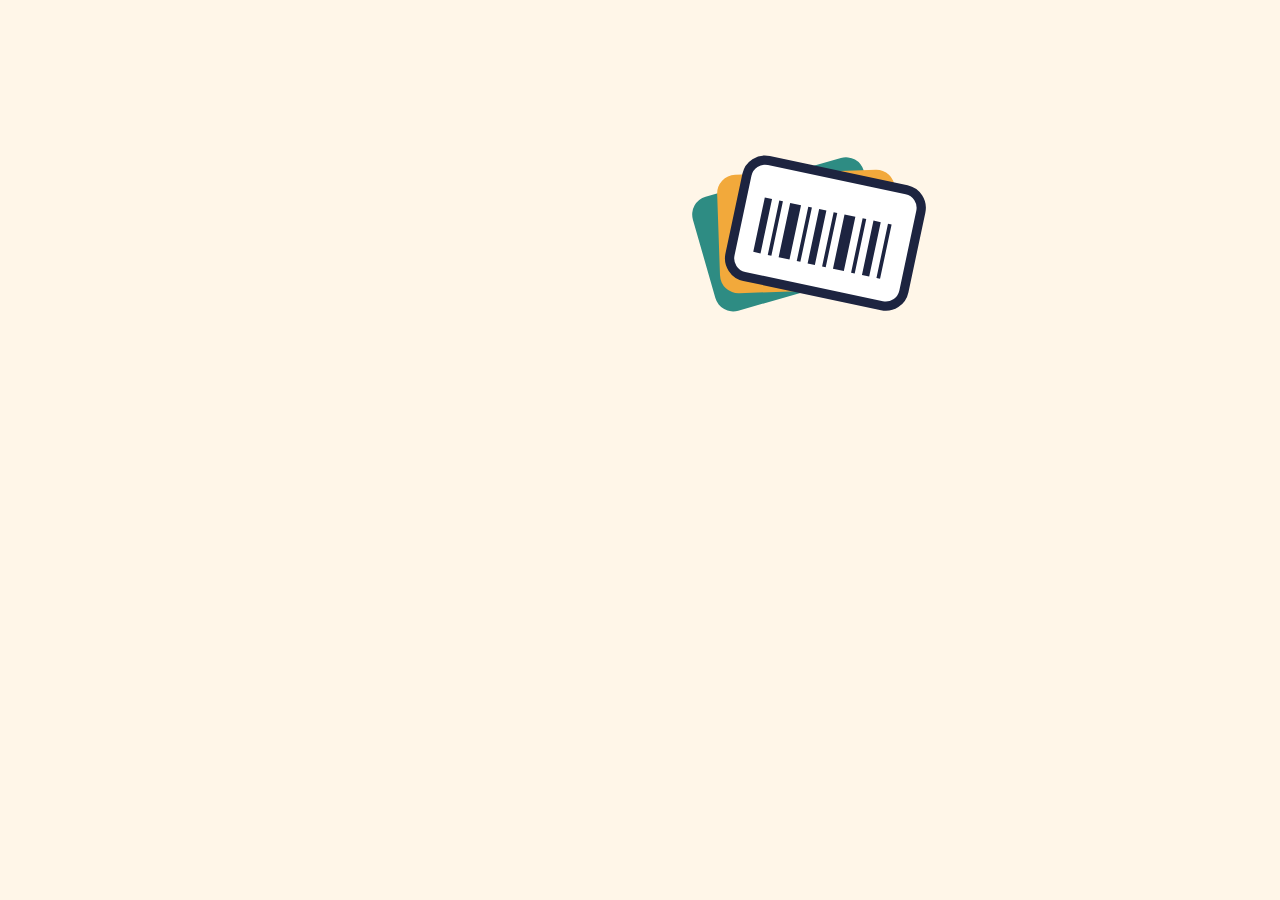
<file: branding/feature-graphic.html>
<!doctype html>
<!-- Play/F-Droid feature graphic, 1024 × 500 (visual identity spec §7.1).
     render.sh opens it as feature-graphic.html?locale=fr-FR (or en-US). -->
<html>
<head>
<meta charset="utf-8">
<title>Encarté feature graphic</title>
<style>
  /* The app's own font file: no network access, no system font. */
  @font-face { font-family: Nunito; src: url("../app/src/main/res/font/nunito.ttf"); font-weight: 200 1000; }
  html, body { margin: 0; width: 1024px; height: 500px; overflow: hidden; background: #FFF6E8; }
  svg { display: block; }
  text { font-family: Nunito; }
</style>
</head>
<body>
<svg width="1024" height="500" viewBox="0 0 1024 500">
  <rect width="1024" height="500" fill="#FFF6E8"/>
  <text id="line1" x="64" y="205" font-weight="900" font-size="54" fill="#1D2440"></text>
  <text id="line2" x="64" y="270" font-weight="900" font-size="54" fill="#1D2440"></text>
  <text id="subtitle" x="66" y="330" font-weight="700" font-size="24" fill="#2E8C83"></text>
  <!-- Same geometry as app/src/main/res/drawable/illustration_card_fan.xml: change both together. -->
  <svg x="610" y="40" width="400" height="420" viewBox="0 0 108 90">
    <rect x="30" y="24" width="48" height="32" rx="5" fill="#2E8C83" transform="rotate(-16 54 60)"/>
    <rect x="30" y="24" width="48" height="32" rx="5" fill="#F2A93B" transform="rotate(-2 54 60)"/>
    <g transform="rotate(12 54 60)">
      <rect x="30" y="24" width="48" height="32" rx="5" fill="#FFFFFF" stroke="#1D2440" stroke-width="2.5"/>
      <path fill="#1D2440" d="M36,34h2v15h-2z M40,34h1v15h-1z M43,34h3v15h-3z M48,34h1v15h-1z M51,34h2v15h-2z M55,34h1v15h-1z M58,34h3v15h-3z M63,34h1v15h-1z M66,34h2v15h-2z M70,34h1v15h-1z"/>
    </g>
  </svg>
</svg>
<script>
  const TEXTS = {
    "fr-FR": ["Vos cartes de fidélité.", "Rien d'autre.", "Hors-ligne · Sans compte · Libre"],
    "en-US": ["Your loyalty cards.", "Nothing else.", "Offline · No account · Open source"],
  };
  const root = document.documentElement;
  const texts = TEXTS[new URLSearchParams(location.search).get("locale")];
  if (!texts) {
    root.dataset.ready = "unknown-locale";
  } else {
    ["line1", "line2", "subtitle"].forEach((id, i) => { document.getElementById(id).textContent = texts[i]; });
    // render.sh refuses the image unless the bundled font really loaded: a fallback font would pass silently.
    Promise.all([document.fonts.load("900 54px Nunito"), document.fonts.load("700 24px Nunito")]).then(
      sets => { root.dataset.ready = sets.every(faces => faces.length > 0) ? "ok" : "missing-font"; },
      () => { root.dataset.ready = "missing-font"; });
  }
</script>
</body>
</html>
</file>
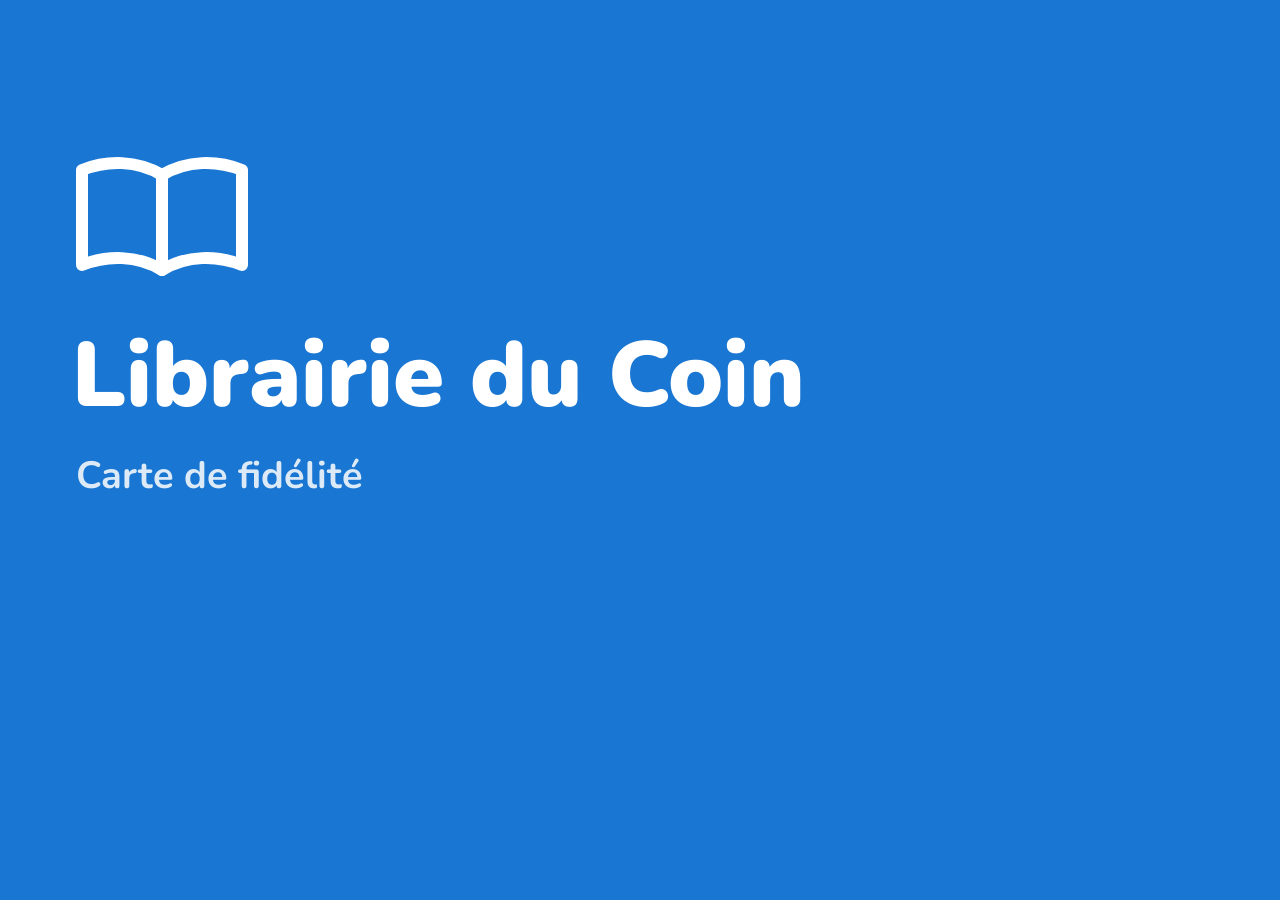
<file: branding/demo/card-face.html>
<!doctype html>
<!-- Fictional card face shown to the emulator camera for store screenshot 3 (spec §7.3).
     Logo side only, no barcode: the scanner must not decode it and navigate away. -->
<html>
<head>
<meta charset="utf-8">
<title>Librairie du Coin card face</title>
<style>
  @font-face { font-family: Nunito; src: url("../../app/src/main/res/font/nunito.ttf"); font-weight: 200 1000; }
  html, body { margin: 0; width: 1011px; height: 638px; overflow: hidden; background: #1976D2; }
  body { position: relative; font-family: Nunito; color: #FFFFFF; }
  svg { position: absolute; left: 72px; top: 150px; }
  .name { position: absolute; left: 72px; top: 330px; margin: 0; font-weight: 900; font-size: 92px; line-height: 1; }
  .tag { position: absolute; left: 76px; top: 450px; margin: 0; font-weight: 700; font-size: 38px; opacity: 0.85; }
</style>
</head>
<body>
  <!-- An open book. -->
  <svg width="180" height="130" viewBox="0 0 36 26" fill="none" stroke="#FFFFFF" stroke-width="2.4" stroke-linejoin="round">
    <path d="M18 5 C13 2 7 2 2 4 V23 C7 21 13 21 18 24 Z"/>
    <path d="M18 5 C23 2 29 2 34 4 V23 C29 21 23 21 18 24 Z"/>
  </svg>
  <p class="name">Librairie du Coin</p>
  <p class="tag">Carte de fidélité</p>
  <script>
    document.fonts.load("900 92px Nunito").then(
      faces => { document.documentElement.dataset.ready = faces.length > 0 ? "ok" : "missing-font"; },
      () => { document.documentElement.dataset.ready = "missing-font"; });
  </script>
</body>
</html>
</file>
